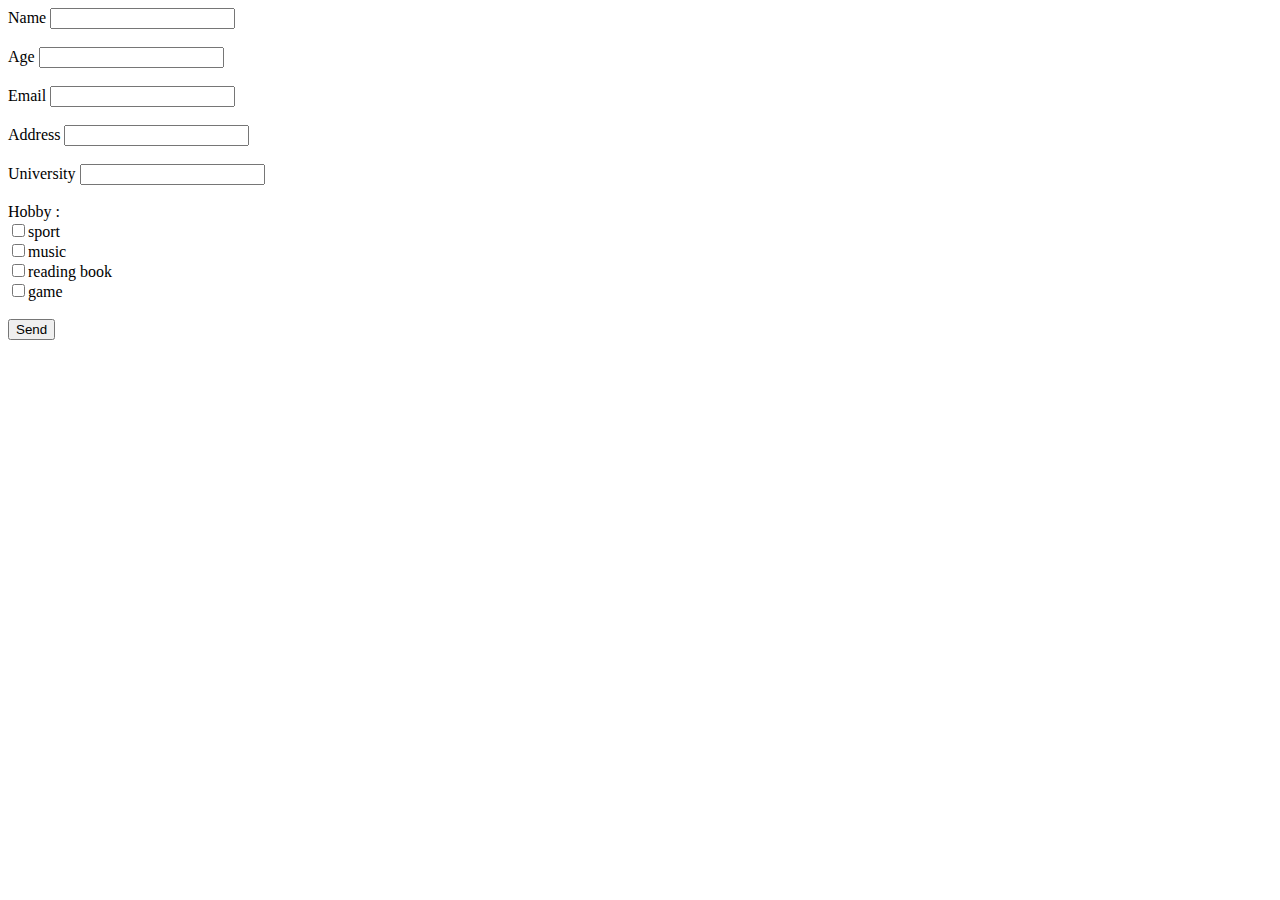
<file: form/index.html>
<!DOCTYPE html>
<html lang="en">
<head>
    <meta charset="UTF-8">
    <meta http-equiv="X-UA-Compatible" content="IE=edge">
    <meta name="viewport" content="width=device-width, initial-scale=1.0">
    <title>Form</title>
</head>
<body>
    <form action="index.php" method="GET">
        <label>Name</label>
        <input type="text" name="name">
        <br>
        <br>
        <label>Age</label>
        <input type="text" name="age" >
        <br>
        <br>
        <label>Email</label>
        <input type="text" name="email" >
        <br>
        <br>
        <label>Address</label>
        <input type="text" name="address" >
        <br>
        <br>
        <label>University</label>
        <input type="text" name="university" >
        <br>
        <br>
        Hobby : 
        <br>
        <input type="checkbox" name="hobby[]" value="sport">sport
        <br>
        <input type="checkbox" name="hobby[]" value="music">music
        <br>
        <input type="checkbox" name="hobby[]" value="reading book">reading book
        <br>
        <input type="checkbox" name="hobby[]" value="game">game
        <br>
        <br>
        <input type="submit" value="Send">
    </form>
</body>
</html>
</file>
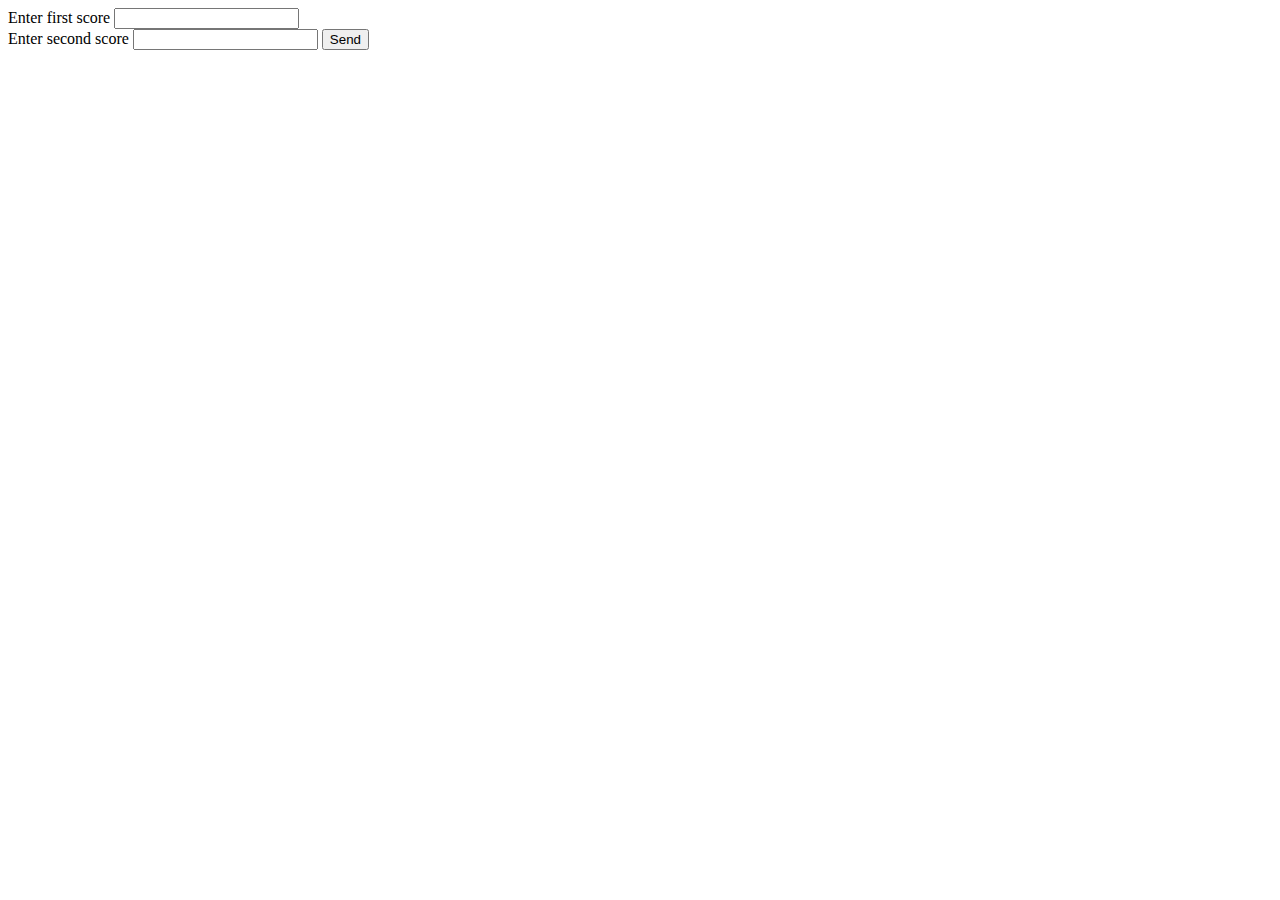
<file: test/ex1/index.html>
<!DOCTYPE html>
<html lang="en">
<head>
    <meta charset="UTF-8">
    <meta http-equiv="X-UA-Compatible" content="IE=edge">
    <meta name="viewport" content="width=device-width, initial-scale=1.0">
    <title>Form</title>
</head>
<body>
    <form action="index.php" method="GET">
        <label for="">Enter first score</label>
        <input type="text" name="first" placeholder="">
        <br>
        <label for="">Enter second score</label>
        <input type="text" name="second" placeholder="">
        
        <input type="submit" value="Send">
    </form>
</body>
</html>
</file>
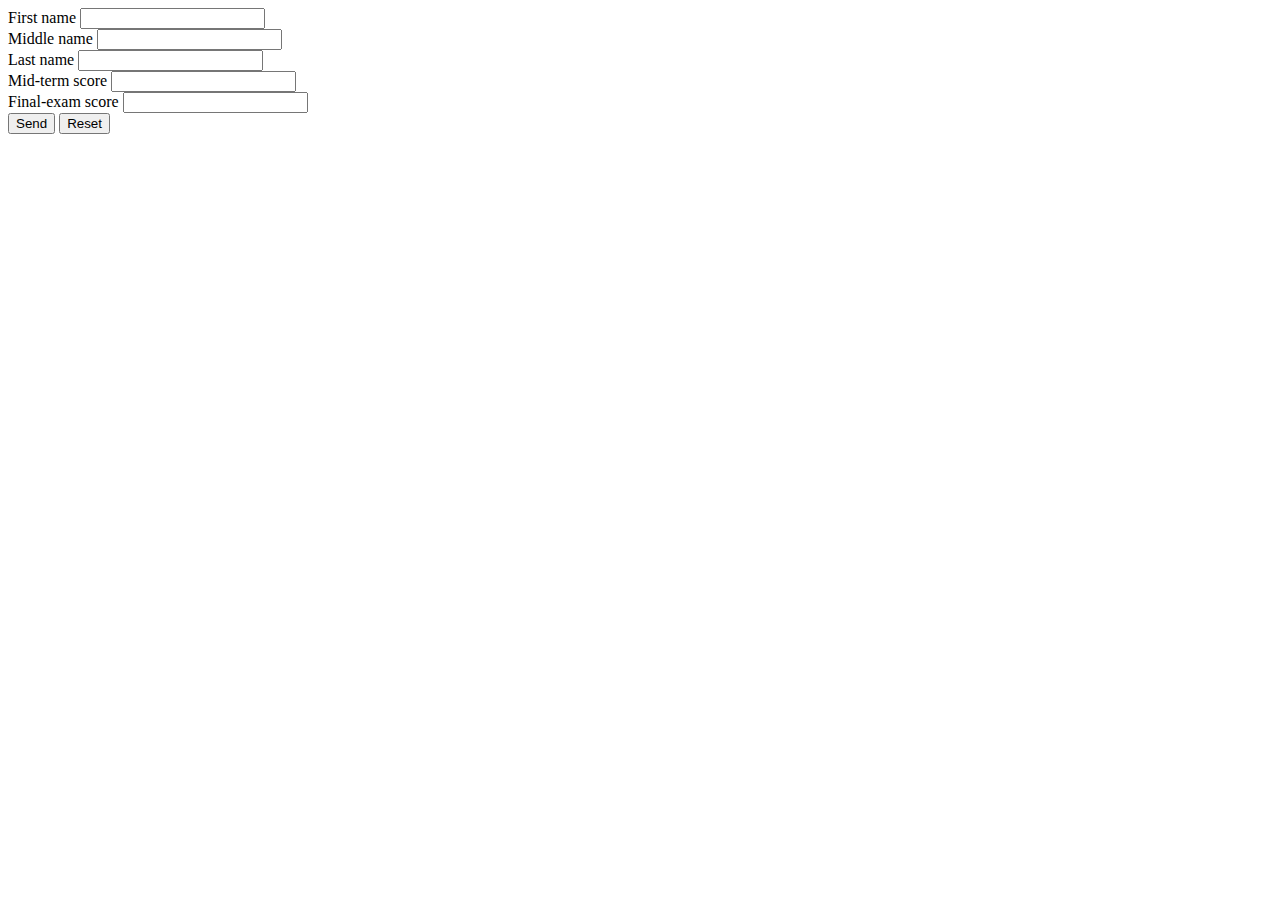
<file: test/ex2.4/index.html>
<!DOCTYPE html>
<html lang="en">
<head>
    <meta charset="UTF-8">
    <meta http-equiv="X-UA-Compatible" content="IE=edge">
    <meta name="viewport" content="width=device-width, initial-scale=1.0">
    <title>Score</title>
</head>
<body>
    <form action="index.php" method="GET">
        <label for="">First name</label>
        <input type="text" name="firstName" placeholder="">
        <br>
        <label for="">Middle name</label>
        <input type="text" name="midName" placeholder="">
        <br>
        <label for="">Last name</label>
        <input type="text" name="lastName" placeholder="">
        <br>
        <label for="">Mid-term score</label>
        <input type="text" name="mid" placeholder="">
        <br>
        <label for="">Final-exam score</label>
        <input type="text" name="final" placeholder="">
        <br>
        <input type="submit" value="Send">
        <input type="reset" value="Reset">
    </form>
</body>
</html>
</file>
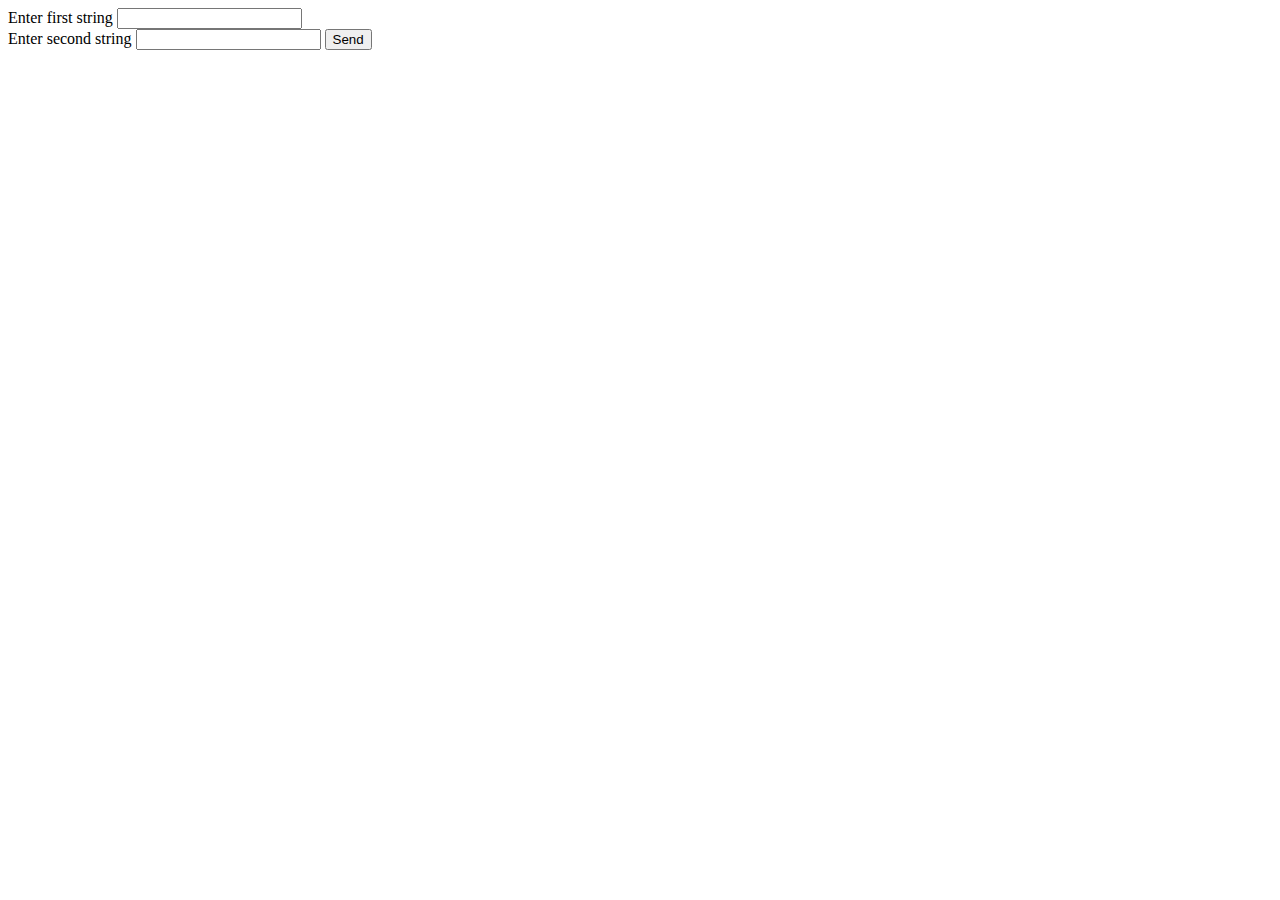
<file: test/ex2/index.html>
<!DOCTYPE html>
<html lang="en">
<head>
    <meta charset="UTF-8">
    <meta http-equiv="X-UA-Compatible" content="IE=edge">
    <meta name="viewport" content="width=device-width, initial-scale=1.0">
    <title>String compare</title>
</head>
<body>
    <form action="index.php" method="GET">
        <label for="">Enter first string</label>
        <input type="text" name="first" placeholder="">
        <br>
        <label for="">Enter second string</label>
        <input type="text" name="second" placeholder="">
        
        <input type="submit" value="Send">
    </form>
</body>
</html>
</file>
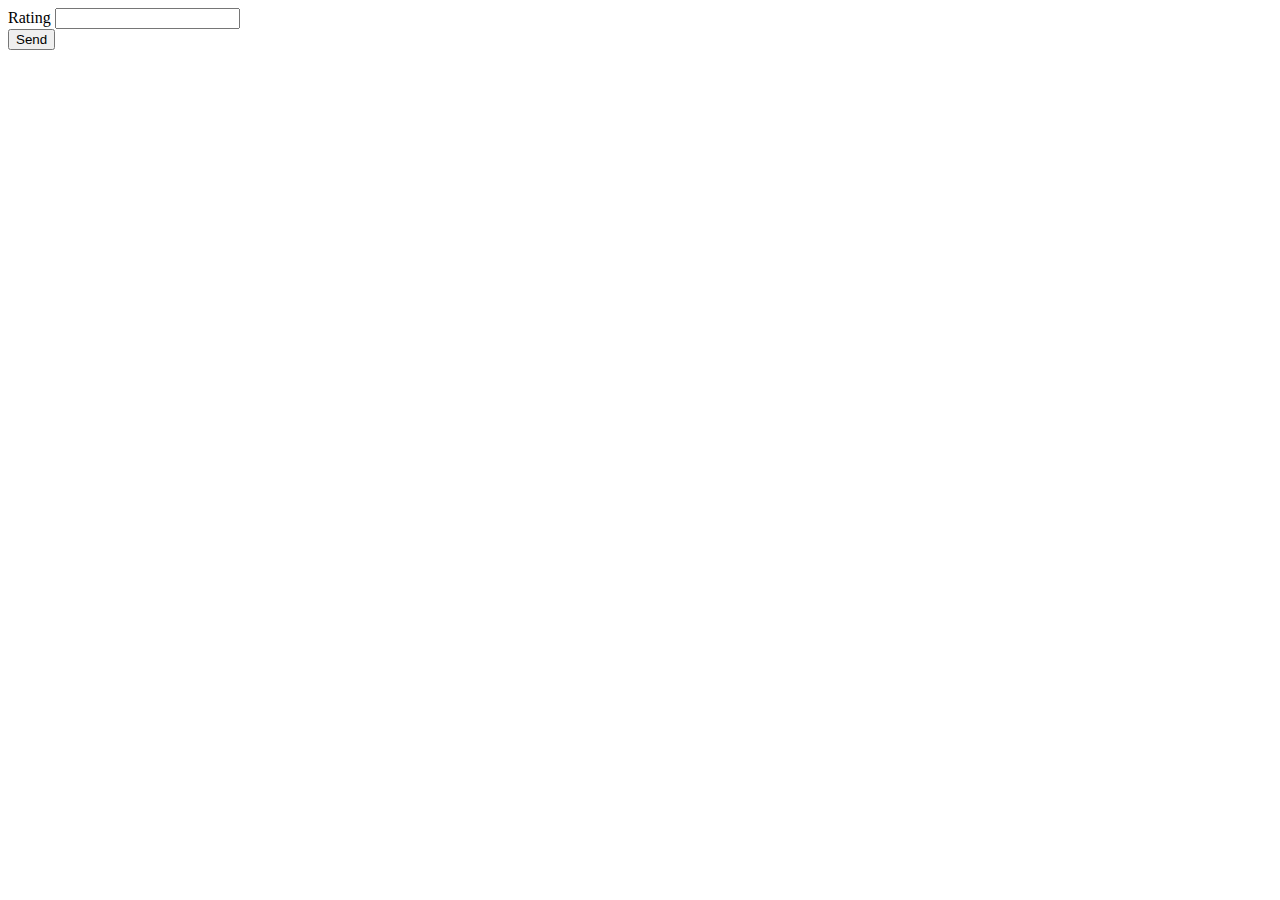
<file: test/ex4/index.html>
<!DOCTYPE html>
<html lang="en">
<head>
    <meta charset="UTF-8">
    <meta http-equiv="X-UA-Compatible" content="IE=edge">
    <meta name="viewport" content="width=device-width, initial-scale=1.0">
    <title>Score</title>
</head>
<body>
    <form action="index.php" method="GET">
        <label for="">Rating</label>
        <input type="text" name="rating" placeholder="">
        <br>
        
        <input type="submit" value="Send">
    </form>
</body>
</html>
</file>
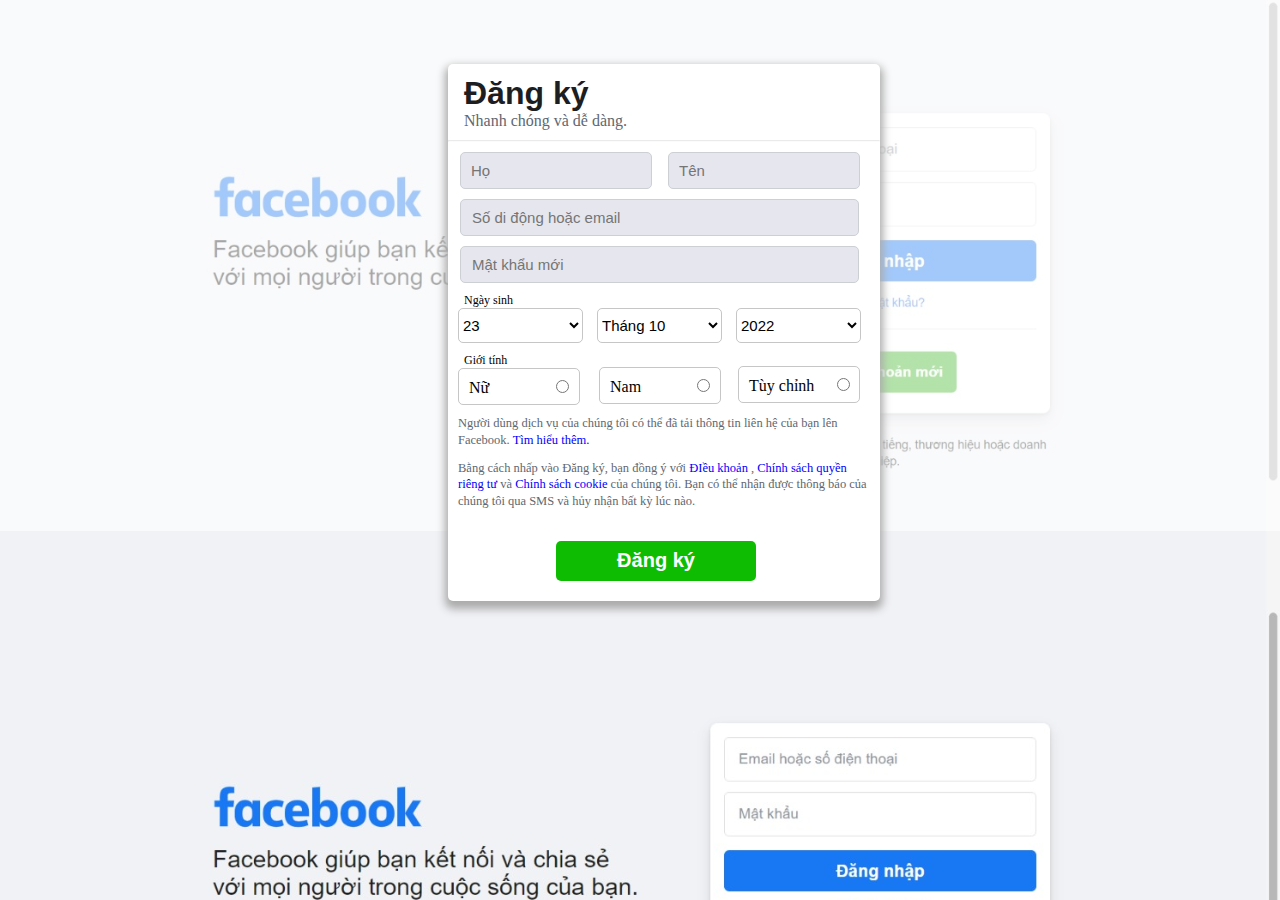
<file: trogiang/w2/g3/Week 2/FacebookSignUp/form.html>
<!DOCTYPE html>
<html lang="en">
<head>
    <meta charset="UTF-8">
    <meta http-equiv="X-UA-Compatible" content="IE=edge">
    <meta name="viewport" content="width=device-width, initial-scale=1.0">
    <link rel="stylesheet" href="style.css">
    <title>Facebook - Đăng nhập hoặc đăng ký</title>
</head>
<body>
    <div class="container">
        <div class="signup_form">
            <form action="" method = "get">
                
                    <div class="header-title">
                        <h2>Đăng ký</h2>
                    </div>
                    <div class="text-header">
                        Nhanh chóng và dễ dàng.
                    </div>
                    <hr />
                <!-- start input section-->
                <div class="input">
                    <input type="text" placeholder="Họ" id = "all"  >
                    <input type="text" placeholder="Tên" id = "all" required>
                    <br>
                    <input type="email" placeholder="Số di động hoặc email" id = "all1" required>
                    <br>
                    <input type="password" placeholder="Mật khẩu mới" id = "all1" required>
                </div>
                
                <!-- end input section-->

                <!--start birth input-->
                
                <p class = "birth-text" id = "subtitle"> Ngày sinh</p>
                
                <select aria-label="Ngày" name="birthday_day" id="day" title="Ngày" class="_9407 _5dba _9hk6 _8esg"><option value="1">1</option><option value="2">2</option><option value="3">3</option><option value="4">4</option><option value="5">5</option><option value="6">6</option><option value="7">7</option><option value="8">8</option><option value="9">9</option><option value="10">10</option><option value="11">11</option><option value="12">12</option><option value="13">13</option><option value="14">14</option><option value="15">15</option><option value="16">16</option><option value="17">17</option><option value="18">18</option><option value="19">19</option><option value="20">20</option><option value="21">21</option><option value="22">22</option><option value="23" selected="1">23</option><option value="24">24</option><option value="25">25</option><option value="26">26</option><option value="27">27</option><option value="28">28</option><option value="29">29</option><option value="30">30</option><option value="31">31</option></select>

                <select aria-label="Tháng" name="birthday_month" id="month" title="Tháng" class="_9407 _5dba _9hk6 _8esg"><option value="1">Tháng 1</option><option value="2">Tháng 2</option><option value="3">Tháng 3</option><option value="4">Tháng 4</option><option value="5">Tháng 5</option><option value="6">Tháng 6</option><option value="7">Tháng 7</option><option value="8">Tháng 8</option><option value="9">Tháng 9</option><option value="10" selected="1">Tháng 10</option><option value="11">Tháng 11</option><option value="12">Tháng 12</option></select>

                <select aria-label="Năm" name="birthday_year" id="year" title="Năm" class="_9407 _5dba _9hk6 _8esg"><option value="2022" selected="1">2022</option><option value="2021">2021</option><option value="2020">2020</option><option value="2019">2019</option><option value="2018">2018</option><option value="2017">2017</option><option value="2016">2016</option><option value="2015">2015</option><option value="2014">2014</option><option value="2013">2013</option><option value="2012">2012</option><option value="2011">2011</option><option value="2010">2010</option><option value="2009">2009</option><option value="2008">2008</option><option value="2007">2007</option><option value="2006">2006</option><option value="2005">2005</option><option value="2004">2004</option><option value="2003">2003</option><option value="2002">2002</option><option value="2001">2001</option><option value="2000">2000</option><option value="1999">1999</option><option value="1998">1998</option><option value="1997">1997</option><option value="1996">1996</option><option value="1995">1995</option><option value="1994">1994</option><option value="1993">1993</option><option value="1992">1992</option><option value="1991">1991</option><option value="1990">1990</option><option value="1989">1989</option><option value="1988">1988</option><option value="1987">1987</option><option value="1986">1986</option><option value="1985">1985</option><option value="1984">1984</option><option value="1983">1983</option><option value="1982">1982</option><option value="1981">1981</option><option value="1980">1980</option><option value="1979">1979</option><option value="1978">1978</option><option value="1977">1977</option><option value="1976">1976</option><option value="1975">1975</option><option value="1974">1974</option><option value="1973">1973</option><option value="1972">1972</option><option value="1971">1971</option><option value="1970">1970</option><option value="1969">1969</option><option value="1968">1968</option><option value="1967">1967</option><option value="1966">1966</option><option value="1965">1965</option><option value="1964">1964</option><option value="1963">1963</option><option value="1962">1962</option><option value="1961">1961</option><option value="1960">1960</option><option value="1959">1959</option><option value="1958">1958</option><option value="1957">1957</option><option value="1956">1956</option><option value="1955">1955</option><option value="1954">1954</option><option value="1953">1953</option><option value="1952">1952</option><option value="1951">1951</option><option value="1950">1950</option><option value="1949">1949</option><option value="1948">1948</option><option value="1947">1947</option><option value="1946">1946</option><option value="1945">1945</option><option value="1944">1944</option><option value="1943">1943</option><option value="1942">1942</option><option value="1941">1941</option><option value="1940">1940</option><option value="1939">1939</option><option value="1938">1938</option><option value="1937">1937</option><option value="1936">1936</option><option value="1935">1935</option><option value="1934">1934</option><option value="1933">1933</option><option value="1932">1932</option><option value="1931">1931</option><option value="1930">1930</option><option value="1929">1929</option><option value="1928">1928</option><option value="1927">1927</option><option value="1926">1926</option><option value="1925">1925</option><option value="1924">1924</option><option value="1923">1923</option><option value="1922">1922</option><option value="1921">1921</option><option value="1920">1920</option><option value="1919">1919</option><option value="1918">1918</option><option value="1917">1917</option><option value="1916">1916</option><option value="1915">1915</option><option value="1914">1914</option><option value="1913">1913</option><option value="1912">1912</option><option value="1911">1911</option><option value="1910">1910</option><option value="1909">1909</option><option value="1908">1908</option><option value="1907">1907</option><option value="1906">1906</option><option value="1905">1905</option></select>
                
                <!--end birth input-->

                <!--start gender input-->

                <p class = "gender-text">Giới tính</p>
                <div class="female" id = "gender">

                    <label for="female">Nữ</label>
                    <input type="radio" name = "gender" value="female" id = "node">

                </div>
                <div class="male" id = "gender">

                    <label for="female">Nam</label>
                    <input type="radio" name = "gender" value="male">

                </div>
                <div class="other" id = "gender">

                    <label for="female">Tùy chỉnh</label>
                    <input type="radio" name = "gender" value="other">

                </div>
                <!--end gender input-->
                <p class="infor-text">Người dùng dịch vụ của chúng tôi có thể đã tải thông tin liên hệ của bạn lên Facebook. 
                    <a href="https://www.facebook.com/help/637205020878504" target="_blank">Tìm hiểu thêm.</a></p>
                <p class="confirm-text">
                    Bằng cách nhấp vào Đăng ký, bạn đồng ý với <a href="https://www.facebook.com/legal/terms/update" target="_blank">ĐIều khoản</a>
                    , <a href="https://www.facebook.com/privacy/policy/?entry_point=data_policy_redirect&entry=0" target="_blank">Chính sách quyền riêng tư</a> 
                    và <a href="https://www.facebook.com/policies/cookies/" target="_blank">Chính sách cookie</a>  của chúng tôi. Bạn có thể nhận được thông báo của chúng tôi qua SMS và hủy nhận bất kỳ lúc nào.
                </p>

                <input type="submit" value="Đăng ký" class = "submit">
            </form>
        </div>
    </div>
</body>
</html>
</file>
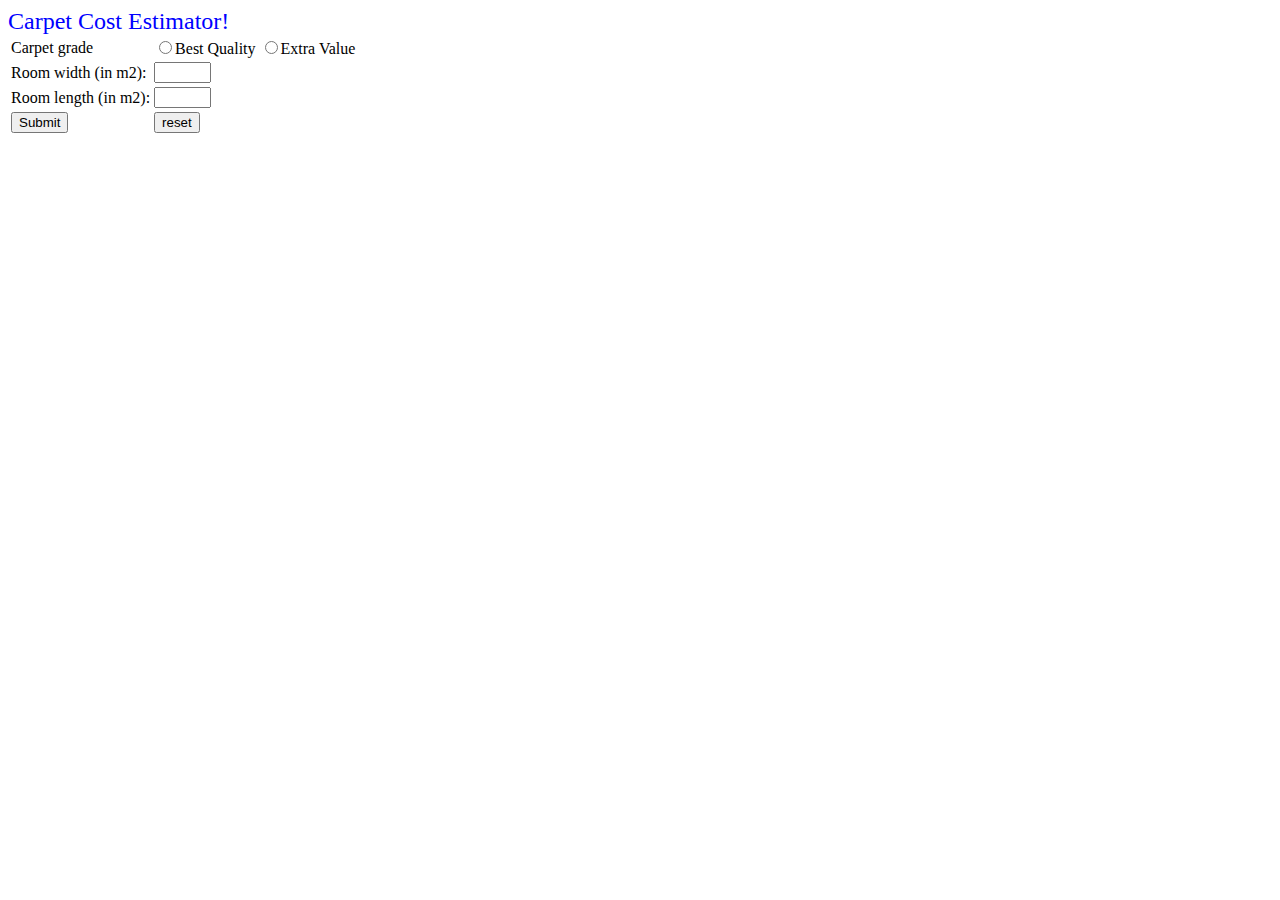
<file: trogiang/w3/g6/Tuần 3/2.6/carpetEstimate.html>
<html>

<head>
    <title>
        Carpet Estimate
    </title>
</head>

<body>

    <font size ="5" color= "blue">  Carpet Cost Estimator! </font>
    <form action="CalculateCost.php" method="POST">
        <table>
            <tr>
                <td>Carpet grade</td>
                <td><input type="radio" name="grade" value=1>Best Quality</td>
                <td><input type="radio" name="grade" value=2>Extra Value</td>
            </tr>
            <tr>
                <td>Room width (in m2):</td>
                <td colspan="2"><input type="text" name="width" size = 4 maxlength= 4></td>
            </tr>
            <tr>
                <td>Room length (in m2):</td>
                <td colspan="2"><input type="text" name="length" size = 4 maxlength= 4></td>
            </tr>
            <tr>
                <td aligh="right"><input type="submit" value="Submit"></td>
                <td aligh="left"><input type="reset" value= "reset"></td>
            </tr>
        </table>
    </form>
</body>

</html>
</file>
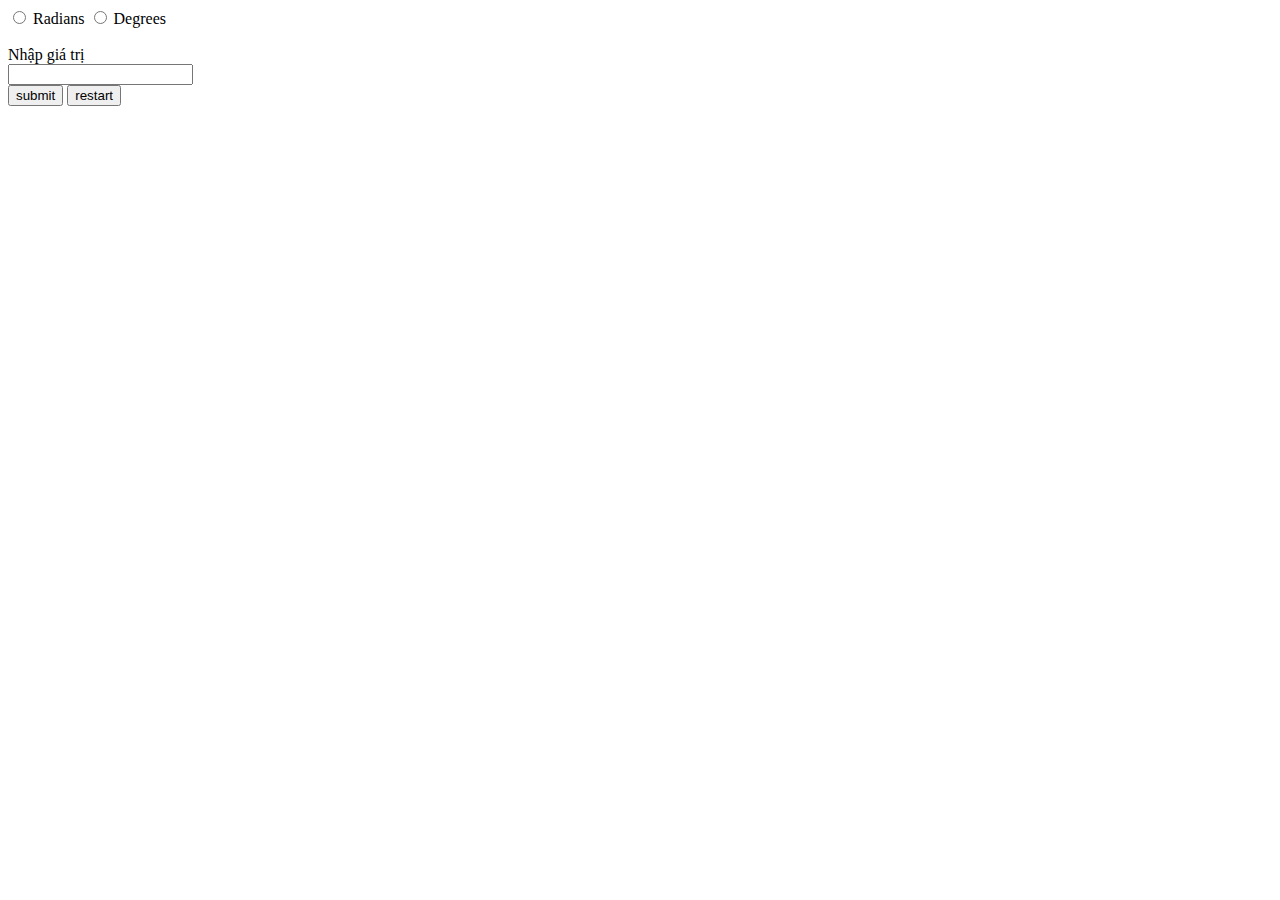
<file: trogiang/w3/g6/Tuần 3/2.7/convertRadiansToDegrees.html>
<!DOCTYPE html>
<html lang="en">
<head>
  <meta charset="UTF-8">
  <title>2.7</title>
</head>
<body>
<form action="convertRadiansToDegrees.php" method="post">
  <input type="radio" Name="pick" value=0> Radians
  <input type="radio" Name="pick" value=1> Degrees
  <br><br>
  Nhập giá trị
  <br>
  <input type="number" Name="value">
  <br>
  <input type="submit" value="submit">
  <input type="reset" value="restart">
</form>
</body>
</html>
</file>
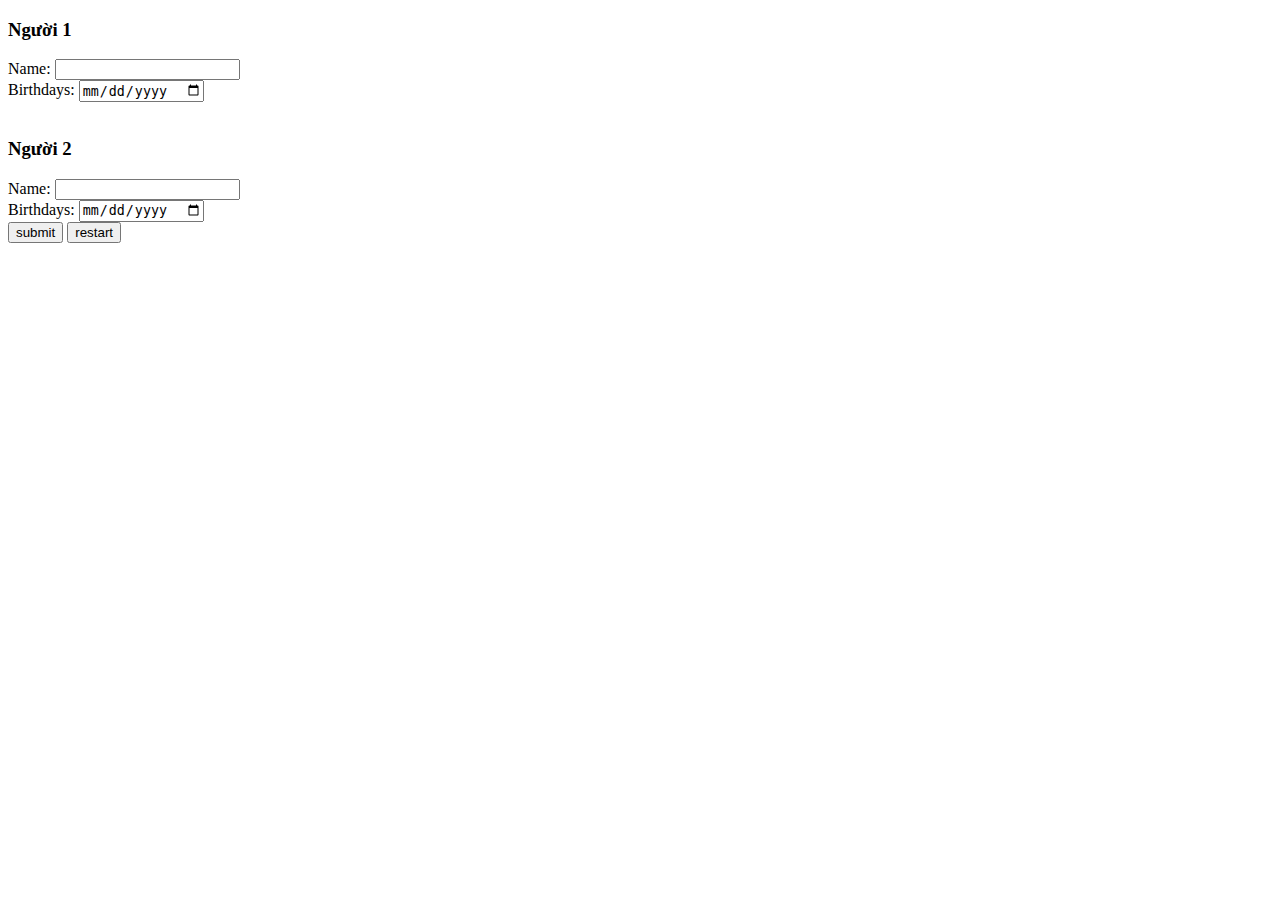
<file: trogiang/w3/g6/Tuần 3/2.7/DateTimeFunction.html>
<!DOCTYPE html>
<html lang="en">
<head>
    <meta charset="UTF-8">
    <title>2.7</title>
</head>
<body>
<form action="DateTimeFunction.php" method="post">
  <h3>Người 1</h3>
  Name: <input type="text" Name="name"> <br>
  Birthdays: <input type="date" name="date"><br>
  <br>
  <h3>Người 2</h3>
  Name: <input type="text" Name="name2"> <br>
  Birthdays: <input type="date" name="date2"><br>
  <input type="submit" value="submit">
  <input type="reset" value="restart">
</form>
</body>
</html>
</file>
<file: trogiang/w2/g3/Week 2/FacebookSignUp/style.css>
*{
    margin: 0px;
    padding: 0px;
}

body{
    background-image: url('background.png.png');
    background-size: cover;
    position: relative;
}

body::before{
    position: absolute;
    content:"";
    background:white;
    width: 100%;
    height: 100%;
    top:-70px;
    opacity: 0.6;
}

form{
    border-radius: 5px;
    border: 1px ;

    width: 432px;
    border: ;
    margin-left: 35%;
    margin-top: 5%;
    box-shadow: 0px 5px 8px 3px #aaa;
    background: white;
    z-index: 10;
    position: relative;
}

.header-title h2{
    color: #1c1e21;
    font-family: SFProDisplay-Bold, Helvetica, Arial, sans-serif;
    font-size: 32px;
    line-height: 38px;
    font-weight: 600;
    display: block;
    padding: 10px 16px 0px 16px;
}

.text-header{
    padding: 0 16px;
    color: #606770;
}

hr{
    margin-top: 10px;
    opacity: 20%;
}

/*start input section*/

.input

#all{
    width: 180px;
    border-radius: 5px;
    background: #e6e6ee;
    height: 35px;
    border: 1px solid #ccd0d5;
    font-size: 15px;
    margin: 10px 0 0 12px; 
    padding-left: 10px;

}

#all1{
    width: 375px;
    background-color: #e6e6ee;
    height: 35px;
    border: 1px solid #ccd0d5;
    font-size: 15px;
    margin: 10px 0 0 12px; 
    padding: 0 11px;
    border-radius: 5px;

}
/*end input section*/

/* birth day */
.birth-text{
    margin-top:10px;
    font-size: 12px;
    margin-left: 16px;
}

select{
    width: 125px;
    margin-left: 10px;
    height: 35px;
    font-size: 15px;
    background: none;
    border: 1px solid #aaaa;
    border-radius: 5px;
}

.gender-text input{
    right: 10px;
}
/*  birth day*/

/*gender */
.gender-text {
    font-size: 12px;
    margin-left: 16px;
    margin-top: 10px;
}
#gender {
  width: 110px;
  height: 25px;
  border: 1px solid #aaaa;
  padding: 10px 0px 0px 10px;
  border-radius: 5px;
}
.female {
  margin-left: 10px;
  
}

.female label{
  padding-right: 63px;
}

.male {
  margin-top: -38px;
  margin-left: 151px;
}

.male label{
  padding: 0px 52px 0px 0px;

}

.other {
  margin-left: 290px;
  margin-top: -38px;
}

.other label{
  padding: 0px 19px 0px 0px;

}
/*gender */

/*end section */
/*last section start*/
.infor-text{
    margin: 12px 10px 0 10px;
    font-size: 12.5px;
    color: #606770;
    text-align: left;
    line-height: 1.34;
  }

  .confirm-text {
    margin: 11px 10px 11px 10px;
    font-size: 12.5px;
    color: #606770;
    text-align: left;
    line-height: 1.34;


  }  
  .infor-text a, .confirm-text a {
    text-decoration: none;
    color: blue;
  }
  .submit {
    width: 200px;
    height: 40px;
    background: #0ebd02;
    border-radius: 5px;
    color: white;
    font-size: 20px;
    font-weight: bold;
    border: none;
    margin-left: 25%;
    margin-top: 20px;
    margin-bottom: 20px;
  }
  .submit:hover {
    opacity: 60%;
  }
  /*last section end*/
</file>
